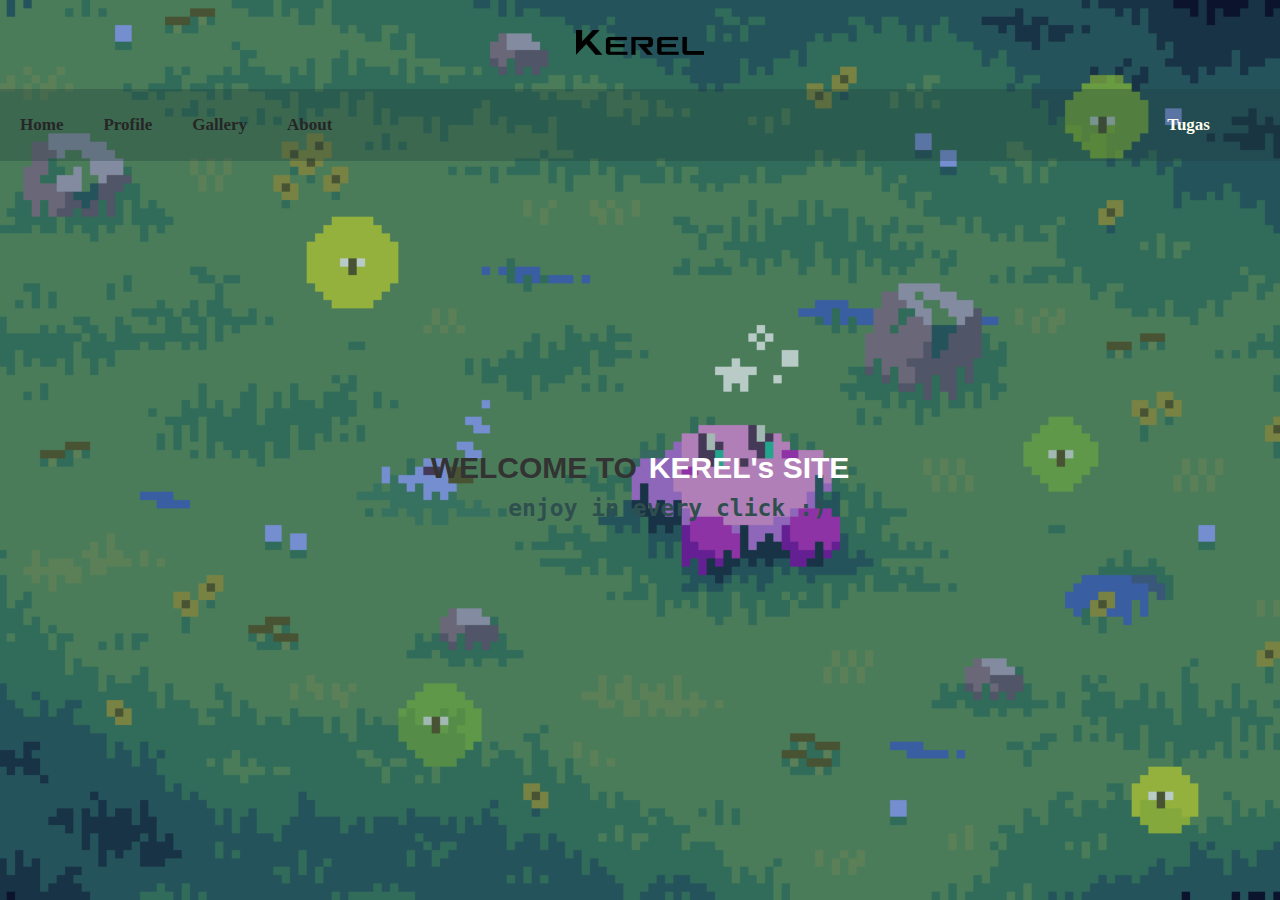
<file: index.html>
<!DOCTYPE html>
<html lang="en">
<head>
    <meta charset="UTF-8">
    <meta name="viewport" content="width=device-width, initial-scale=1.0">
    <title>Kerel's Site</title>
   <link href="https://fonts.googleapis.com/icon?family=Material+Icons" rel="stylesheet">
    <link rel="stylesheet" href="style.css">
</head>
<body>
            <div class="logo">
                <a href="index.html"><img src="kerel.png" alt="there something wrong"></a>
            </div>
            <nav class="nav-bar">
            <ul>
            <li><a href="index.html">Home</a></li>
            <li><a href="profil.html">Profile</a></li>
            <li><a href="gallery.html">Gallery</a></li>
            <li><a href="about.html">About</a></li>
            <li class="nav-tugas"><a href="">Tugas
            </a>
            <br>
            <ul class="drop-down">
              <li><a href="table.html">Table</a></li>
              <li><a href="register.html">Register</a></li>
              <li><a href="kalkulator.html">Kalkulator</a></li>
              <li><a href="bootstrap.html">formulir bootstrap</a></li>
            </ul></li>
            </ul>
            </nav>
            <div class="judul-home">
              <div class="font">
              <h1 class="font1">WELCOME TO</h1>
              <h1 class="font2">KEREL's SITE</h1>
              </div>
              <h2>enjoy in every click :)</h2>
            </div>
<script src="script.js"></script>
</body>
</html
</file>
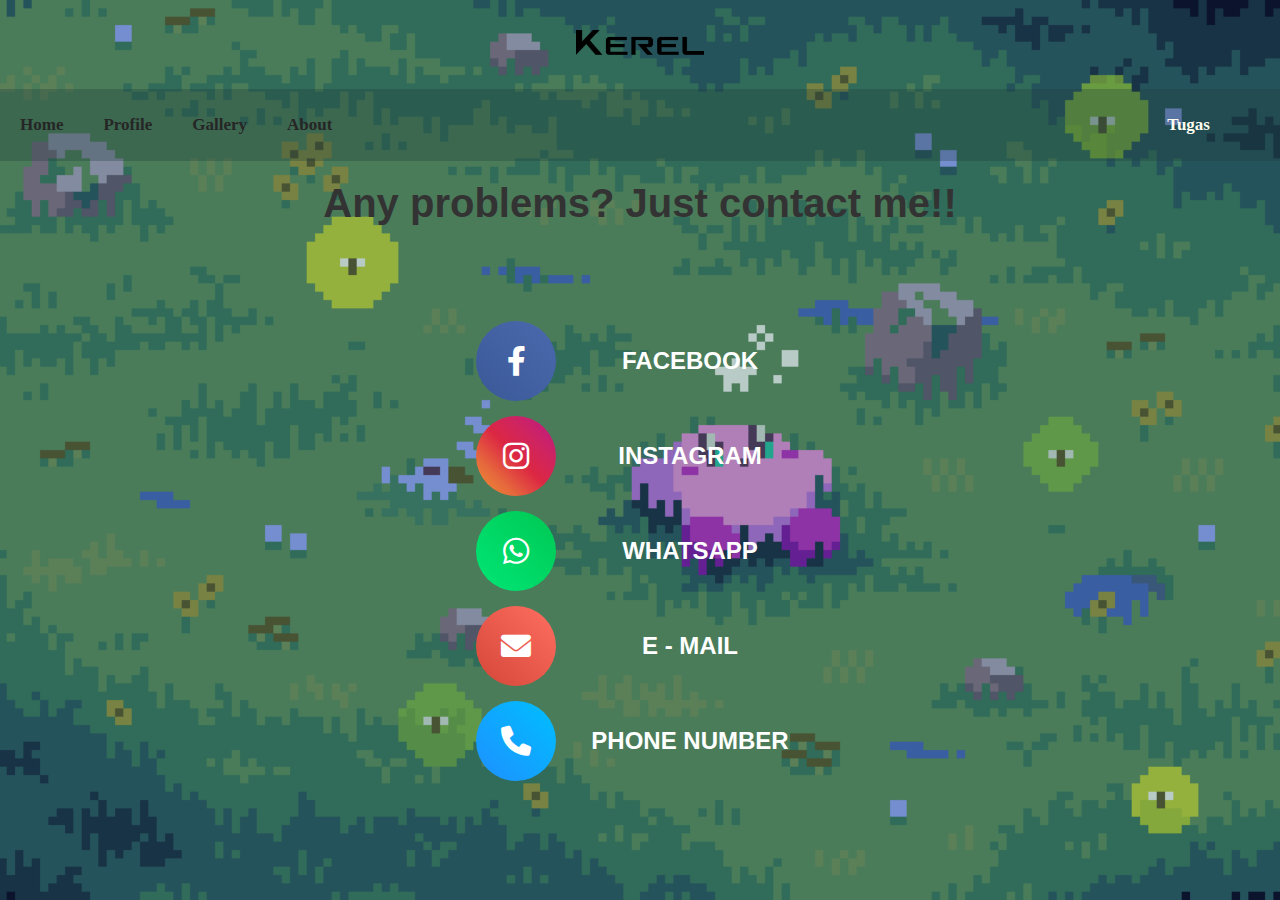
<file: about.html>
<!DOCTYPE html>
<html lang="en">
<head>
    <meta charset="UTF-8">
    <meta name="viewport" content="width=device-width, initial-scale=1.0">
    <title>Kerel's Site</title>
    <link rel="stylesheet" href="https://cdnjs.cloudflare.com/ajax/libs/font-awesome/6.0.0-beta3/css/all.min.css">
   <link href="https://fonts.googleapis.com/icon?family=Material+Icons" rel="stylesheet">
    <link rel="stylesheet" href="style.css">
</head>
<body>
            <div class="logo">
                <a href="index.html"><img src="kerel.png" alt="there something wrong"></a>
            </div>
            <nav class="nav-bar">
            <ul>
            <li><a href="index.html">Home</a></li>
            <li><a href="profil.html">Profile</a></li>
            <li><a href="gallery.html">Gallery</a></li>
            <li><a href="about.html">About</a></li>
            <li class="nav-tugas"><a href="">Tugas
            </a>
            <br>
            <ul class="drop-down">
              <li><a href="table.html">Table</a></li>
              <li><a href="register.html">Register</a></li>
              <li><a href="kalkulator.html">Kalkulator</a></li>
              <li><a href="bootstrap.html">formulir bootstrap</a></li>
            </ul></li>
            </ul>
            </nav>
    <h1>Any problems? Just contact me!!</h1>
    
    <div class="about-container">
        <div class="icons">
            <div class="icon-item">
                <a href="https://www.facebook.com/aril.amantahasibuan?mibextid=ZbWKwL" target="_blank" class="icon facebook">
                    <i class="fab fa-facebook-f"></i>
                </a>
                <p>FACEBOOK</p>
            </div>
            <div class="icon-item">
                <a href="https://www.instagram.com/arilhsb_?igsh=N28xbnZyZDQ5NWgx" target="_blank" class="icon instagram">
                    <i class="fab fa-instagram"></i>
                </a>
                <p>INSTAGRAM</p>
            </div>
            <div class="icon-item">
                <a href="https://wa.me/083163408842" target="_blank" class="icon whatsapp">
                    <i class="fab fa-whatsapp"></i>
                </a>
                <p>WHATSAPP</p>
            </div>
            <div class="icon-item">
                <a href="mailto:khairilhasibuan61@gmail.com" class="icon email">
                    <i class="fas fa-envelope"></i>
                </a>
                <p>E - MAIL</p>
            </div>
            <div class="icon-item">
                <a href="tel:083163408842" class="icon phone">
                    <i class="fas fa-phone"></i>
                </a>
                <p>PHONE NUMBER</p>
            </div>
        </div>
    </div>
</body>
</html>
</file>
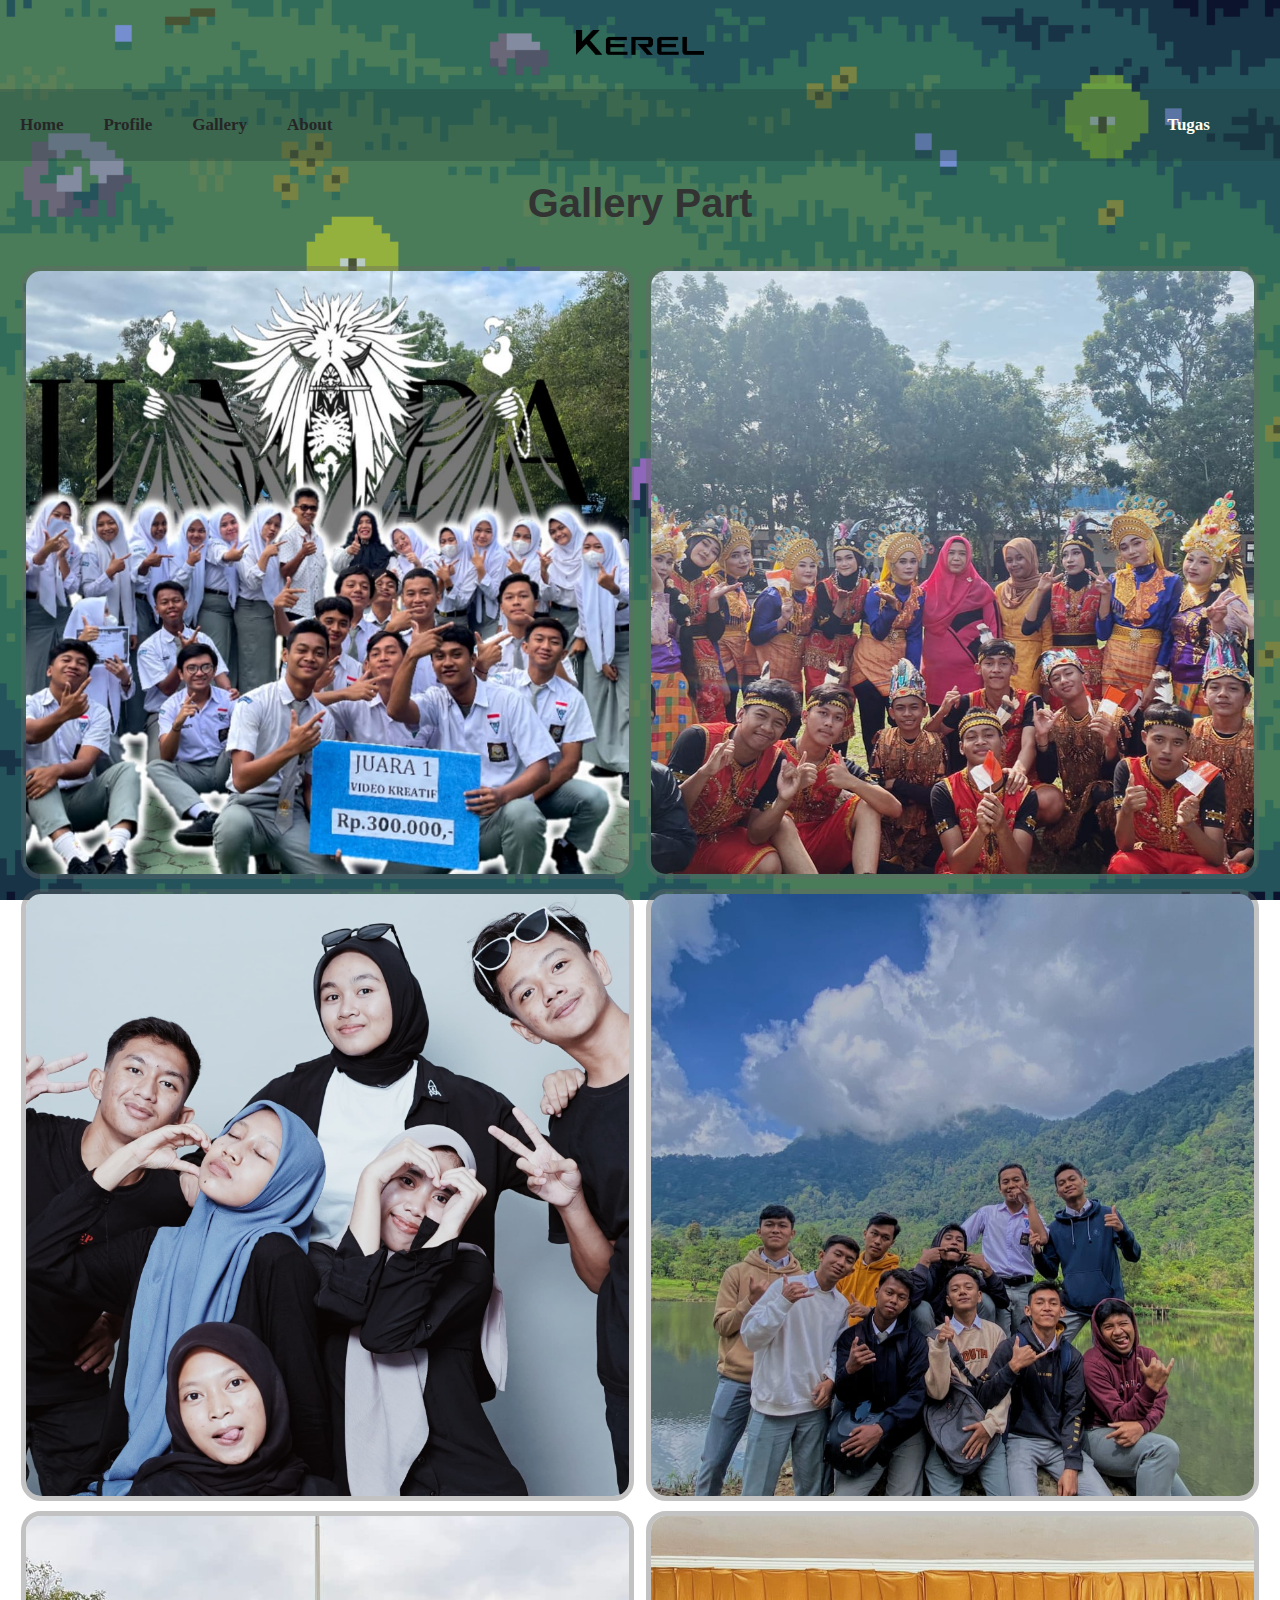
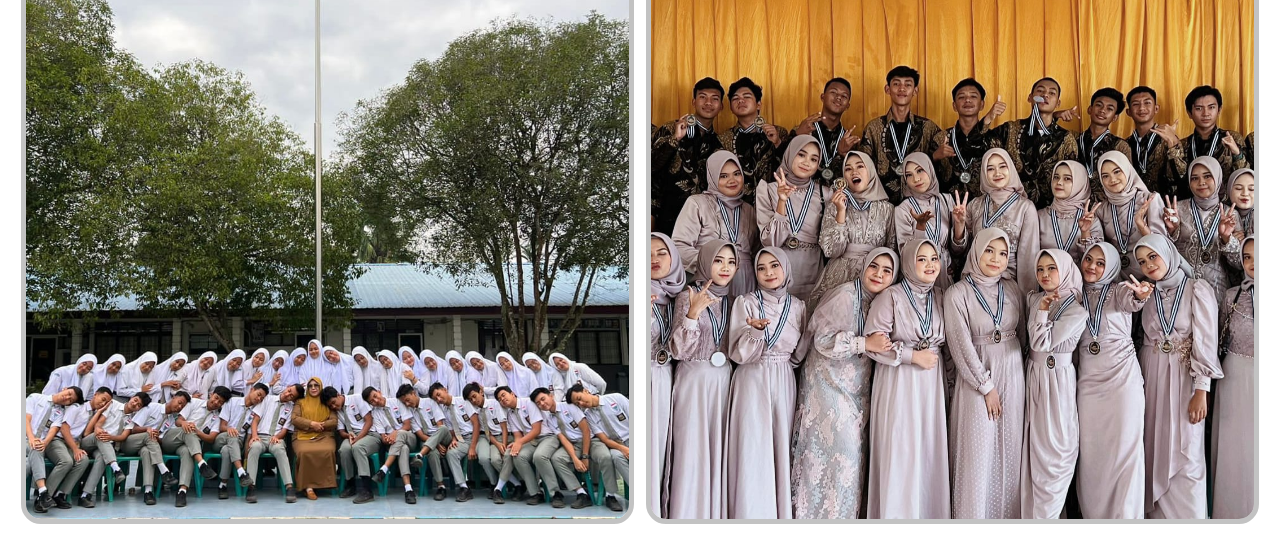
<file: gallery.html>
<!DOCTYPE html>
<html lang="en">
<head>
    <meta charset="UTF-8">
    <meta name="viewport" content="width=device-width, initial-scale=1.0">
    <title>Kerel's Site</title>
   <link href="https://fonts.googleapis.com/icon?family=Material+Icons" rel="stylesheet">
    <link rel="stylesheet" href="style.css">
</head>
<body>
            <div class="logo">
                <a href="index.html"><img src="kerel.png" alt="there something wrong"></a>
            </div>
            <nav class="nav-bar">
            <ul>
            <li><a href="index.html">Home</a></li>
            <li><a href="profil.html">Profile</a></li>
            <li><a href="gallery.html">Gallery</a></li>
            <li><a href="about.html">About</a></li>
            <li class="nav-tugas"><a href="">Tugas
            </a>
            <br>
            <ul class="drop-down">
              <li><a href="table.html">Table</a></li>
              <li><a href="register.html">Register</a></li>
              <li><a href="kalkulator.html">Kalkulator</a></li>
              <li><a href="bootstrap.html">formulir bootstrap</a></li>
            </ul></li>
            </ul>
            </nav>
            <h1>Gallery Part</h1>
            <div class="gallery">
            <div class="photo">
              <div class="caption">
                <p>XII MIPA 2</p>
              </div>
            <img src="galeri5.jpeg" alt="there something wrong">
            </div>
            <div class="photo">
              <div class="caption">
                <p>Teachers Day</p>
              </div>
            <img src="galeri1.jpeg" alt="there something wrong">
            </div>
            <div class="photo">
              <div class="caption">
                <p>jumpol</p>
              </div>
            <img src="galeri2.jpeg" alt="there something wrong">
            </div>
            <div class="photo">
              <div class="caption">
                <p>Pamah Tragedy</p>
              </div>
            <img src="galeri3.jpeg" alt="there something wrong">
            </div>
            <div class="photo">
              <div class="caption">
                <p>Sleeping Beauty</p>
              </div>
            <img src="galeri7.jpeg" alt="there something wrong">
            </div>
            <div class="photo">
              <div class="caption">
                <p>Last</p>
              </div>
            <img src="galeri6.jpeg" alt="there something wrong">
        </div>
        </div>
</body>
</html>
</file>
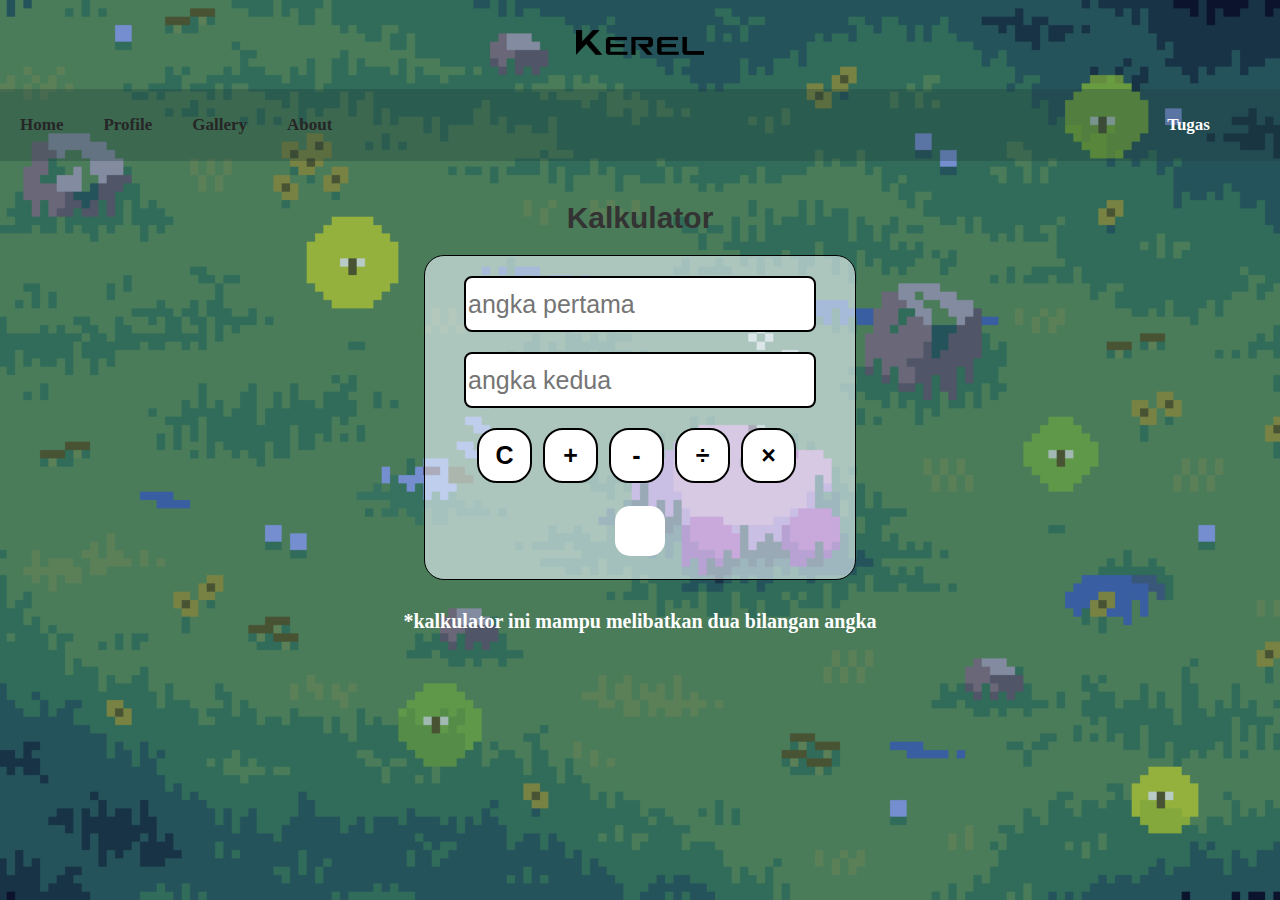
<file: kalkulator.html>
<!DOCTYPE html>
<html lang="en">
<head>
    <meta charset="UTF-8">
    <meta name="viewport" content="width=device-width, initial-scale=1.0">
    <title>Kerel's Site</title>
   <link href="https://fonts.googleapis.com/icon?family=Material+Icons" rel="stylesheet">
    <link rel="stylesheet" href="kaltab.css">
    <script src="script.js"></script>
</head>
<body>
            <div class="logo">
                <a href="index.html"><img src="kerel.png" alt="there something wrong"></a>
            </div>
            <nav class="nav-bar">
            <ul>
            <li><a href="index.html">Home</a></li>
            <li><a href="profil.html">Profile</a></li>
            <li><a href="gallery.html">Gallery</a></li>
            <li><a href="about.html">About</a></li>
            <li class="nav-tugas"><a href="">Tugas
            </a>
            <br>
            <ul class="drop-down">
              <li><a href="table.html">Table</a></li>
              <li><a href="register.html">Register</a></li>
              <li><a href="kalkulator.html">Kalkulator</a></li>
              <li><a href="bootstrap.html">formulir bootstrap</a></li>
            </ul></li>
            </ul>
            </nav>
<h1>Kalkulator</h1>
    <div class="kalkulator">
          <input type="number" id="angka1" placeholder="angka pertama">
        <input type="number" id="angka2" placeholder="angka kedua">
        <div class="button-kal">
        <button onclick="resetDisplay()">C</button>
        <button onclick="tambah()">+</button>
        <button onclick="kurang()">-</button>
        <button onclick="bagi()">÷</button>
        <button onclick="kali()">×</button>
        </div>
        <p class="" id="hasil"></p>
        </div>
        <div class="container">
          <p>
            *kalkulator ini mampu melibatkan dua bilangan angka
          </p>
        </div>
    </body>
    </html>
</file>
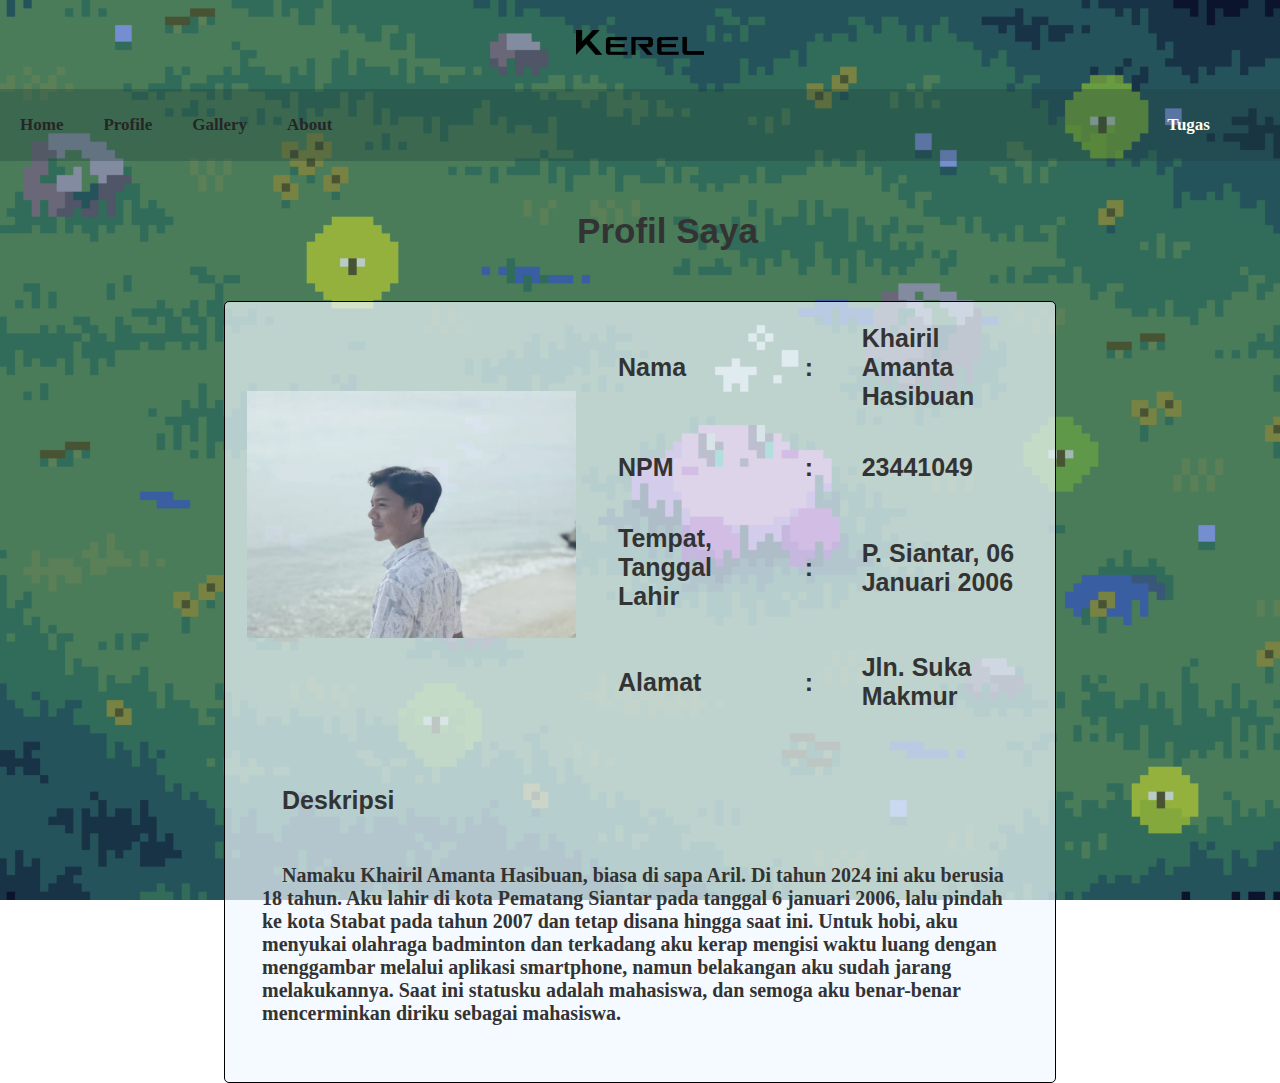
<file: profil.html>
<!DOCTYPE html>
<html lang="en">
<head>
    <meta charset="UTF-8">
    <meta name="viewport" content="width=device-width, initial-scale=1.0">
    <title>Kerel's Site</title>
   <link href="https://fonts.googleapis.com/icon?family=Material+Icons" rel="stylesheet">
    <link rel="stylesheet" href="style.css">
</head>
<body>
            <div class="logo">
                <a href="index.html"><img src="kerel.png" alt="there something wrong"></a>
            </div>
            <nav class="nav-bar">
            <ul>
            <li><a href="index.html">Home</a></li>
            <li><a href="profil.html">Profile</a></li>
            <li><a href="gallery.html">Gallery</a></li>
            <li><a href="about.html">About</a></li>
            <li class="nav-tugas"><a href="">Tugas
            </a>
            <br>
            <ul class="drop-down">
              <li><a href="table.html">Table</a></li>
              <li><a href="register.html">Register</a></li>
              <li><a href="kalkulator.html">Kalkulator</a></li>
              <li><a href="bootstrap.html">formulir bootstrap</a></li>
            </ul></li>
            </ul>
            </nav>
    <h2 class="sub-judul">Profil Saya</h2>

<div>
    <table border="0" width="65%">
        <tr>
            <td width="45%" rowspan="4">
                <img class="biodata" src="pp.jpg" alt="there something wrong" width="100%">
            </td>
            <td>Nama</td>
            <td>:</td>
            <td>Khairil Amanta Hasibuan</td>
        </tr>
        <tr>
            <td>NPM</td>
            <td>:</td>
            <td>23441049</td>
        </tr>
        <tr>
            <td>Tempat, Tanggal Lahir</td>
            <td>:</td>
            <td>P. Siantar, 06 Januari 2006</td>
        </tr>
        <tr>
            <td>Alamat</td>
            <td>:</td>
            <td>Jln. Suka Makmur</td>
        </tr>
        <tr>
            <td colspan="4">
                <h4 class="profile-deskripsi">Deskripsi</h4>
                <p class="profile-p">Namaku Khairil Amanta Hasibuan, biasa di sapa Aril. Di tahun 2024 ini aku berusia 18 tahun. Aku lahir di kota Pematang Siantar pada tanggal 6 januari 2006, lalu pindah ke kota Stabat pada tahun 2007 dan tetap disana hingga saat ini. Untuk hobi, aku menyukai olahraga badminton dan terkadang aku kerap mengisi waktu luang dengan menggambar melalui aplikasi smartphone, namun belakangan aku sudah jarang melakukannya. Saat ini statusku adalah mahasiswa, dan semoga aku benar-benar mencerminkan diriku sebagai mahasiswa.</p>
            </td>
        </tr>

    </table>
</div>

</body>
</html>
</file>
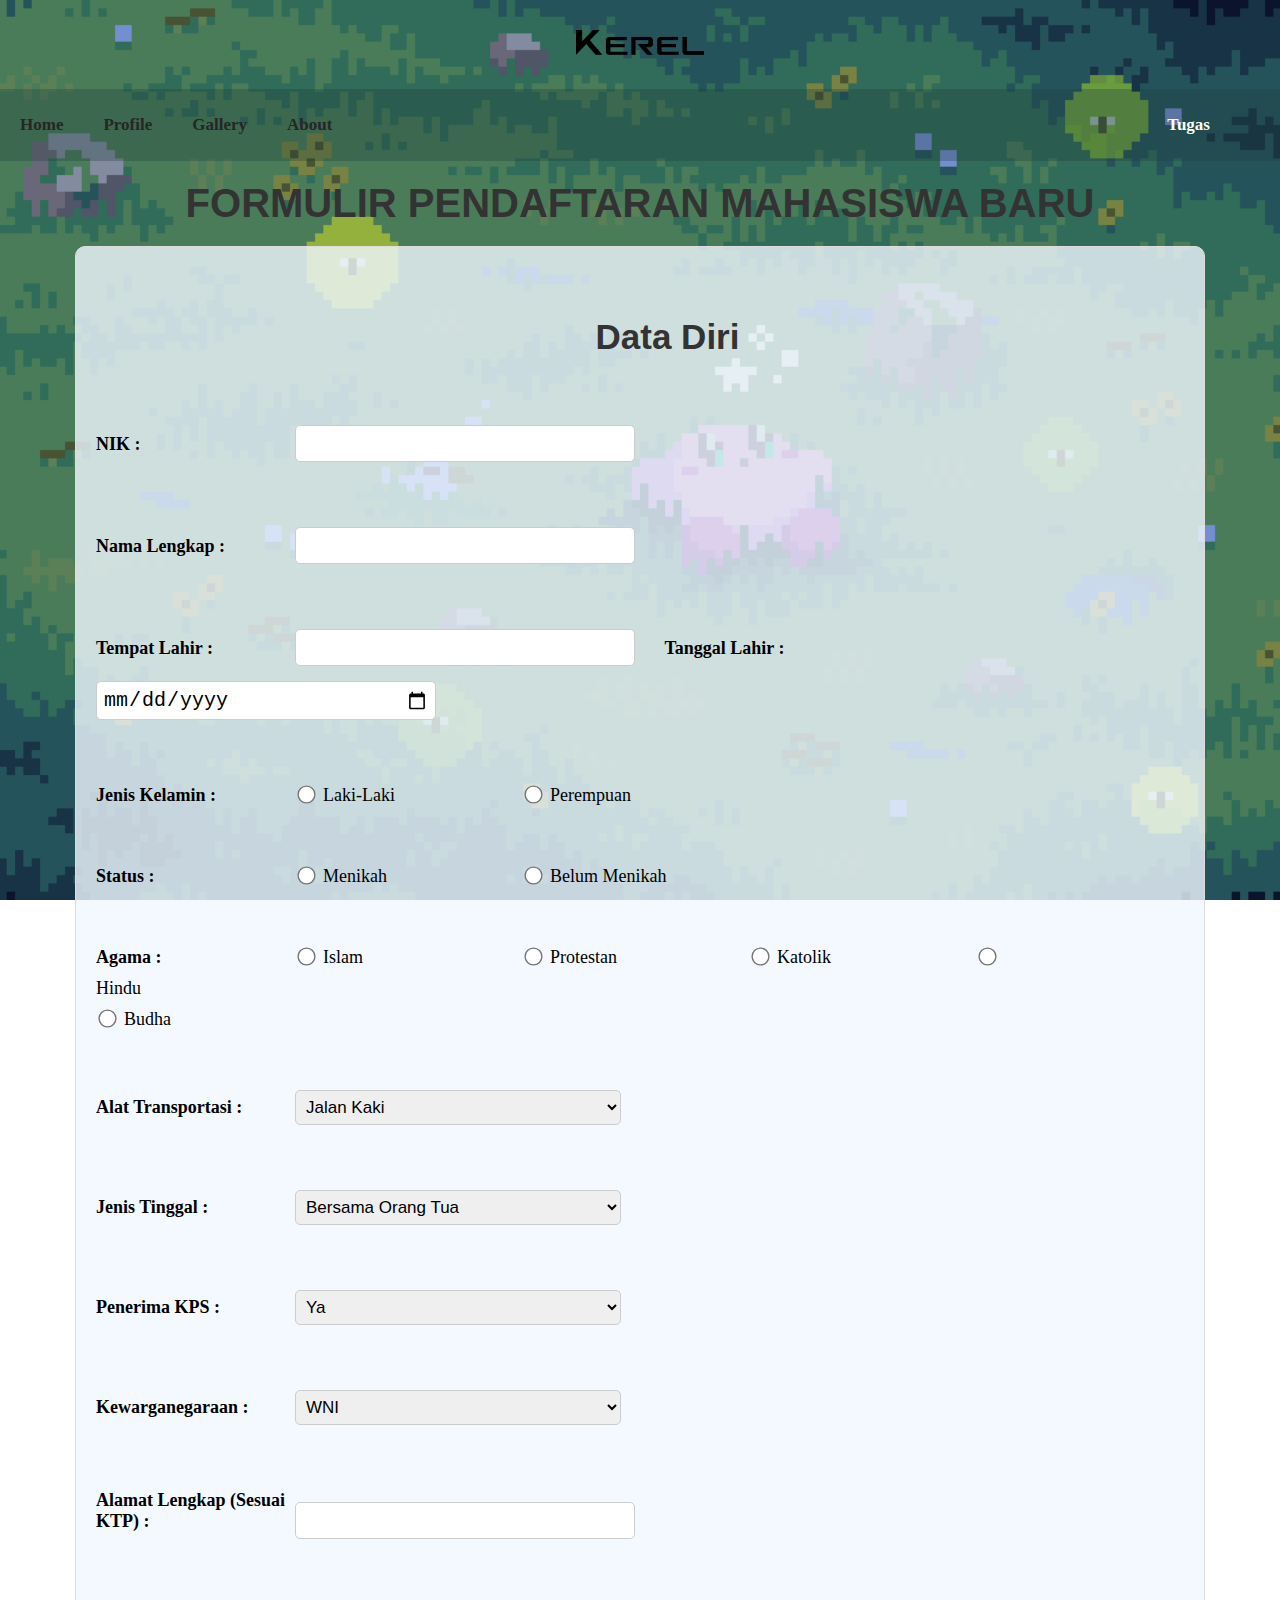
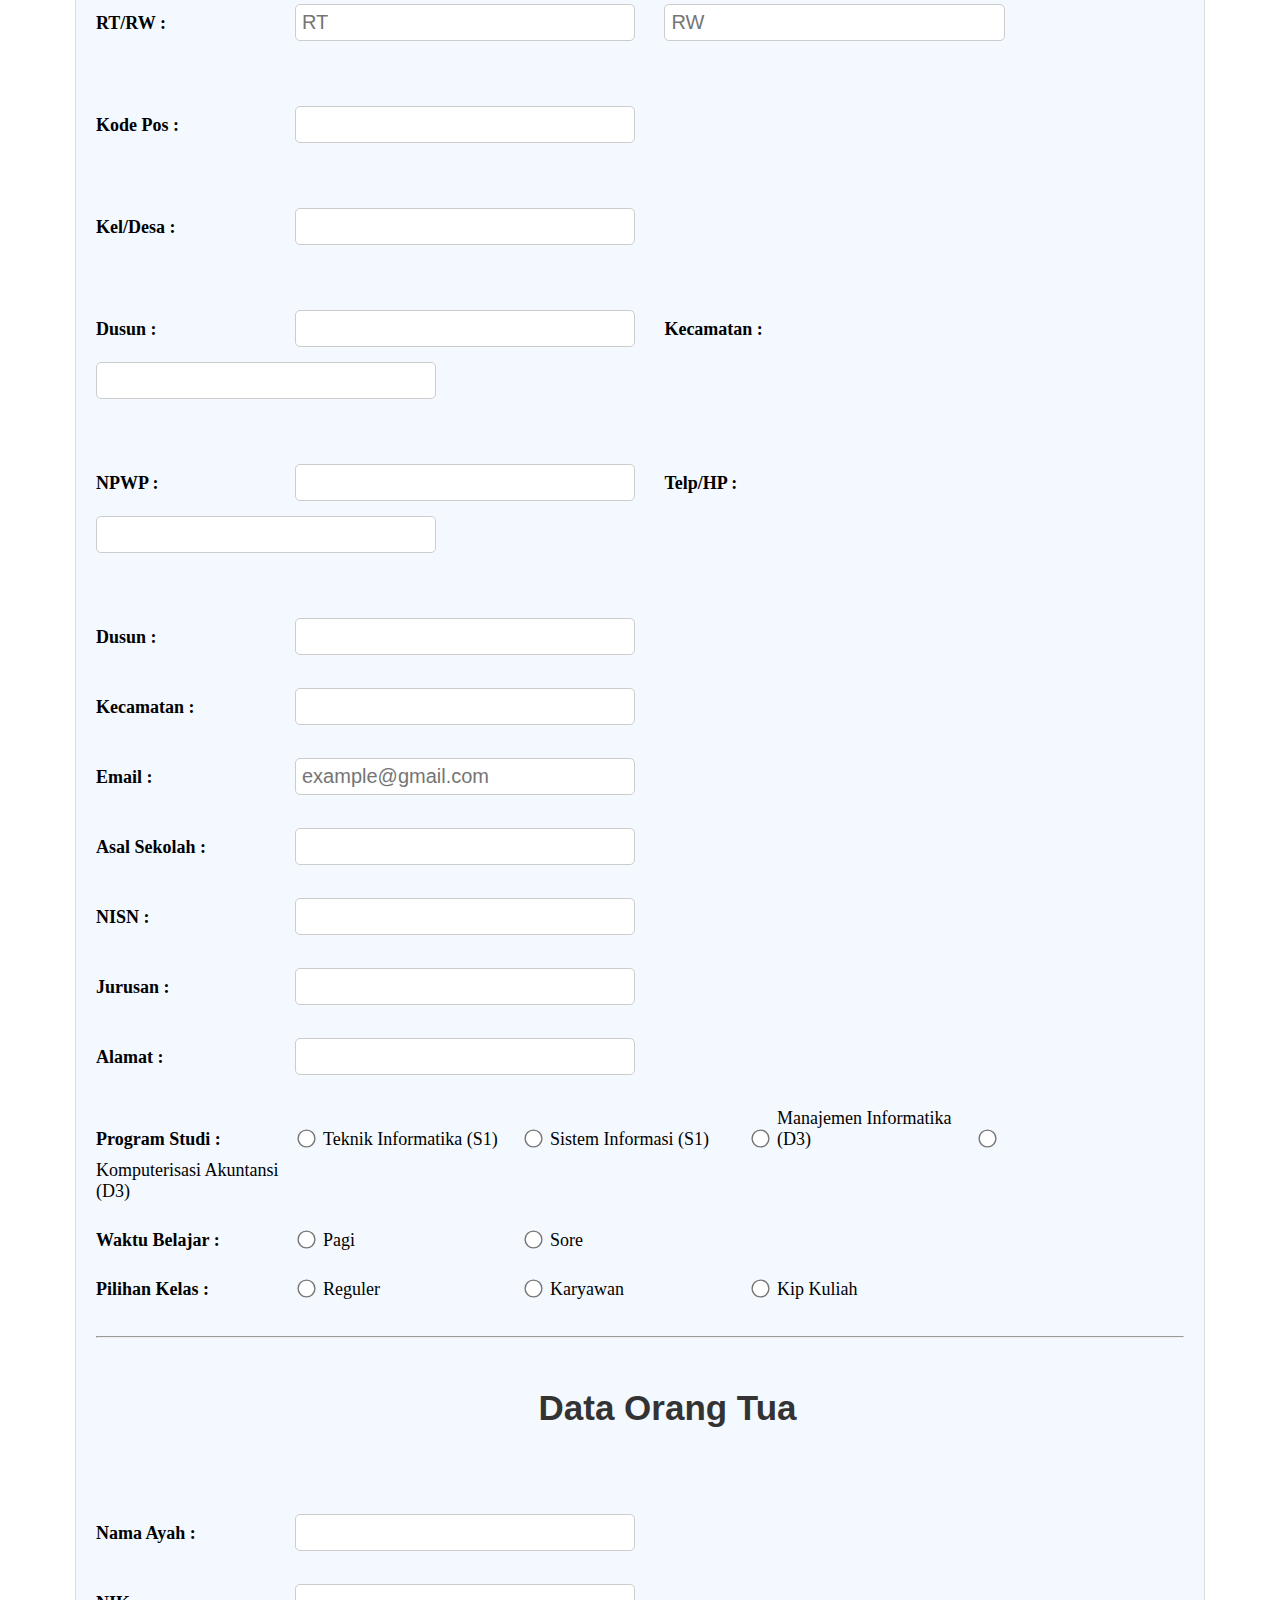
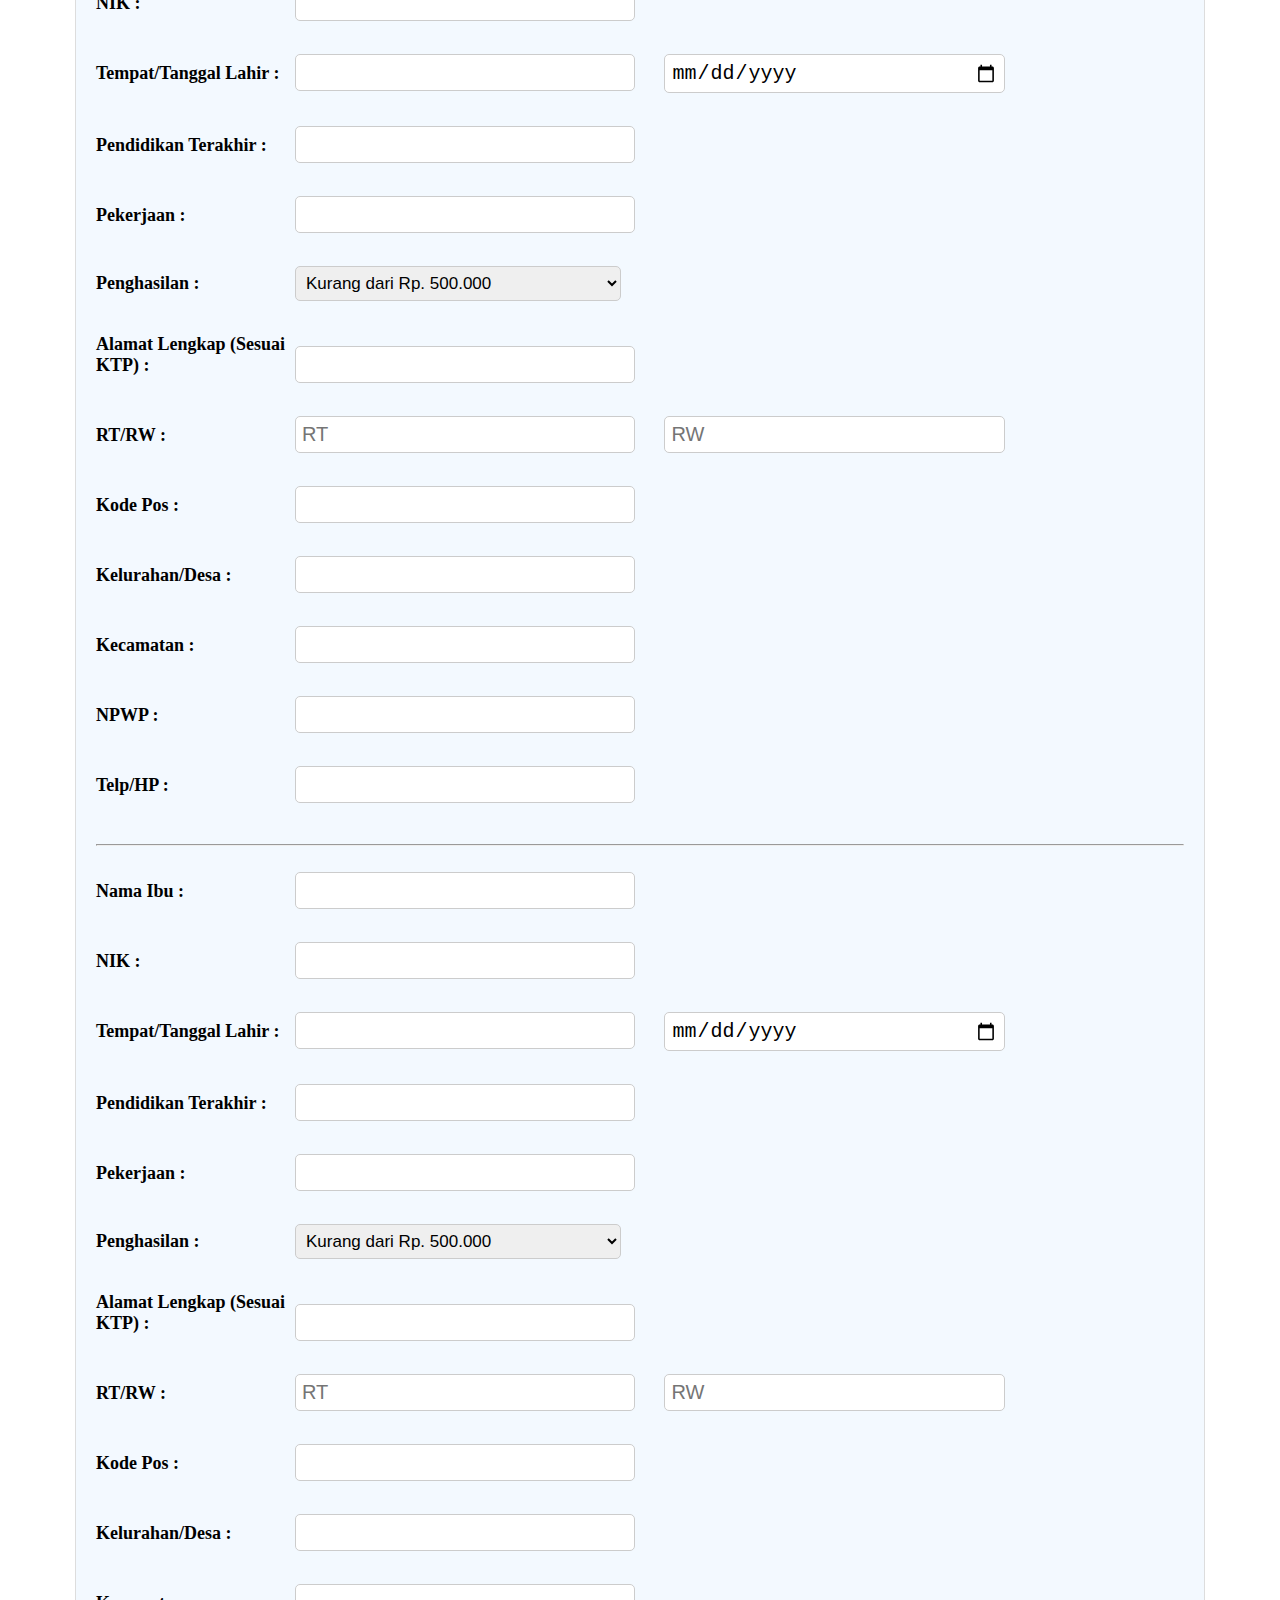
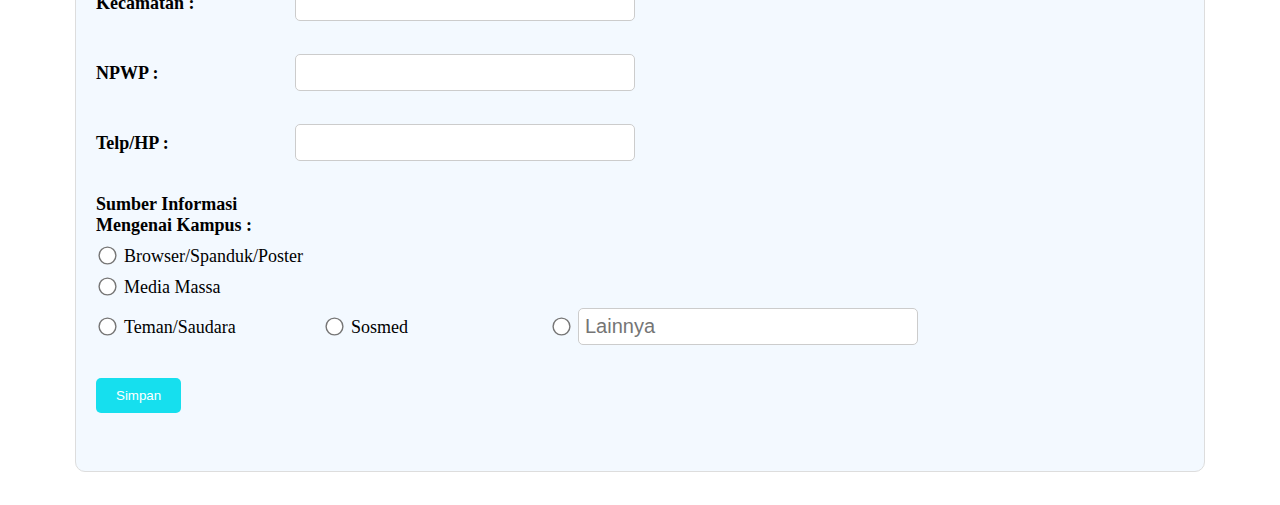
<file: register.html>
<!DOCTYPE html>
<html lang="en">
<head>
    <meta charset="UTF-8">
    <meta name="viewport" content="width=device-width, initial-scale=1.0">
    <title>Kerel's Site</title>
   <link href="https://fonts.googleapis.com/icon?family=Material+Icons" rel="stylesheet">
    <link rel="stylesheet" href="style.css">
</head>
<body>
            <div class="logo">
                <a href="index.html"><img src="kerel.png" alt="there something wrong"></a>
            </div>
            <nav class="nav-bar">
            <ul>
            <li><a href="index.html">Home</a></li>
            <li><a href="profil.html">Profile</a></li>
            <li><a href="gallery.html">Gallery</a></li>
            <li><a href="about.html">About</a></li>
            <li class="nav-tugas"><a href="">Tugas
            </a>
            <br>
            <ul class="drop-down">
              <li><a href="table.html">Table</a></li>
              <li><a href="register.html">Register</a></li>
              <li><a href="kalkulator.html">Kalkulator</a></li>
              <li><a href="bootstrap.html">formulir bootstrap</a></li>
            </ul></li>
            </ul>
            </nav>
    <h1>FORMULIR PENDAFTARAN MAHASISWA BARU</h1>

    <form action="">
        <div class="form-group">
          <h2 class="sub-judul">Data Diri</h2><br>
            <label for="nik"><b>NIK :</b></label>
            <input type="text" name="nik" size="35">
        </div>

        <div class="form-group">
            <label for="nama"><b>Nama Lengkap :</b></label>
            <input type="text" name="nama" size="35">
        </div>

        <div class="form-group">
            <label for="tmp_lahir"><b>Tempat Lahir :</b></label>
            <input type="text" name="tmp_lahir" size="26">
            <label for="tgl_lahir"><b>Tanggal Lahir :</b></label>
            <input type="date" name="tgl_lahir">
        </div>

        <div class="form-group">
            <label for="jenis_kelamin"><b>Jenis Kelamin :</b></label>
            <input type="radio" name="jenis_kelamin" id="laki_laki" value="Laki-Laki">
            <label for="laki_laki">Laki-Laki</label>
            <input type="radio" name="jenis_kelamin" id="perempuan" value="Perempuan">
            <label for="perempuan">Perempuan</label>
        </div>

        <div class="form-group">
            <label for="status"><b>Status :</b></label>
            <input type="radio" name="status" id="menikah" value="Menikah">
            <label for="menikah">Menikah</label>
            <input type="radio" name="status" id="belum_menikah" value="Belum Menikah">
            <label for="belum_menikah">Belum Menikah</label>
        </div>

        <div class="form-group">
            <label for="agama"><b>Agama :</b></label>
            <input type="radio" name="agama" id="islam" value="Islam">
            <label for="islam">Islam</label>
            <input type="radio" name="agama" id="protestan" value="Protestan">
            <label for="protestan">Protestan</label>
            <input type="radio" name="agama" id="katolik" value="Katolik">
            <label for="katolik">Katolik</label>
            <input type="radio" name="agama" id="hindu" value="Hindu">
            <label for="hindu">Hindu</label><br>
            <input type="radio" name="agama" id="budha" value="Budha">
            <label for="budha">Budha</label>
        </div>

        <div class="form-group">
            <label for="alat_transportasi"><b>Alat Transportasi :</b></label>
            <select name="alat_transportasi">
                <option value="jalan_kaki">Jalan Kaki</option>
                <option value="angkutan_umum">Angkutan Umum/bus/pete-pete</option>
                <option value="mobil_bus">Mobil/bus antar jemput</option>
                <option value="kereta">Kereta Api</option>
                <option value="ojek">Ojek</option>
                <option value="andok">Andok/bendi/sado/dokar/delman/becak</option>
                <option value="perahu">Perahu Menyeberang</option>
                <option value="kuda">Kuda</option>
                <option value="sepeda">Sepeda</option>
                <option value="sepeda_motor">Sepeda Motor</option>
                <option value="mobil_pribadi">Mobil Pribadi</option>
                <option value="lainnya">Lainnya</option>
            </select>
        </div>

        <div class="form-group">
            <label for="jenis_tinggal"><b>Jenis Tinggal :</b></label>
            <select name="jenis_tinggal">
                <option value="bersama_ortu">Bersama Orang Tua</option>
                <option value="kost">Kost</option>
                <option value="asrama">Asrama</option>
                <option value="panti_asuhan">Panti Asuhan</option>
                <option value="lainnya">Lainnya</option>
            </select>
        </div>

        <div class="form-group">
            <label for="penerima_kps"><b>Penerima KPS :</b></label>
            <select name="penerima_kps">
                <option value="ya">Ya</option>
                <option value="tidak">Tidak</option>
            </select>
        </div>

        <div class="form-group">
            <label for="kewarganegaraan"><b>Kewarganegaraan :</b></label>
            <select name="kewarganegaraan">
                <option value="wni">WNI</option>
                <option value="wna">WNA</option>
            </select>
        </div>

        <div class="form-group">
            <label for="alamat_ktp"><b>Alamat Lengkap (Sesuai KTP) :</b></label>
            <input type="text" name="alamat_ktp" size="50">
        </div>

        <div class="form-group">
            <label for="rt_rw"><b>RT/RW :</b></label>
            <input type="number" name="rt" placeholder="RT" size="10">
            <input type="number" name="rw" placeholder="RW" size="10">
        </div>

        <div class="form-group">
            <label for="kode_pos"><b>Kode Pos :</b></label>
            <input type="number" name="kode_pos">
        </div>

        <div class="form-group">
            <label for="kel_desa"><b>Kel/Desa :</b></label>
            <input type="text" name="kel_desa">
        </div>

        <div class="form-group">
            <label for="dusun"><b>Dusun :</b></label>
            <input type="text" name="dusun">
            <label for="kecamatan"><b>Kecamatan :</b></label>
            <input type="text" name="kecamatan">
        </div>

        <div class="form-group">
            <label for="npwp"><b>NPWP :</b></label>
            <input type="text" name="npwp">
            <label for="telp"><b>Telp/HP :</b></label>
            <input type="number" name="telp">
        </div>
        <div>
            <label for="dusun"><b>Dusun :</b></label>
            <input type="text" name="dusun">
        </div><br>
        <div>
            <label for="kecamatan"><b>Kecamatan :</b></label>
            <input type="text" name="kecamatan">
        </div><br>
    
        <!-- Email dan Sekolah -->
        <div>
            <label for="email"><b>Email :</b></label>
            <input type="email" name="email" placeholder="example@gmail.com" size="35">
        </div><br>
        <div>
            <label for="aslsklh"><b>Asal Sekolah :</b></label>
            <input type="text" name="aslsklh" size="35">
        </div><br>
        <div>
            <label for="nisn"><b>NISN :</b></label>
            <input type="text" name="nisn" size="35">
        </div><br>
    
        <!-- Jurusan -->
        <div>
            <label for="jurusan"><b>Jurusan :</b></label>
            <input type="text" name="jurusan" size="49">
        </div><br>
    
        <!-- Alamat dan Program Studi -->
        <div>
            <label for="alamat2"><b>Alamat :</b></label>
            <input type="text" name="alamat2" size="50">
        </div><br>
        <div>
            <label><b>Program Studi :</b></label>
            <input type="radio" name="rd4" value="radio10">
            <label>Teknik Informatika (S1)</label>
            <input type="radio" name="rd4" value="radio11">
            <label>Sistem Informasi (S1)</label>
            <input type="radio" name="rd4" value="radio12">
            <label>Manajemen Informatika (D3)</label>
            <input type="radio" name="rd4" value="radio13">
            <label>Komputerisasi Akuntansi (D3)</label>
        </div><br>
    
        <!-- Waktu Belajar -->
        <div>
            <label><b>Waktu Belajar :</b></label>
            <input type="radio" name="rd5" value="radio14">
            <label>Pagi</label>
            <input type="radio" name="rd5" value="radio15">
            <label>Sore</label>
        </div><br>
    
        <!-- Pilihan Kelas -->
        <div>
            <label><b>Pilihan Kelas :</b></label>
            <input type="radio" name="rd6" value="radio16">
            <label>Reguler</label>
            <input type="radio" name="rd6" value="radio17">
            <label>Karyawan</label>
            <input type="radio" name="rd6" value="radio17">
            <label>Kip Kuliah</label>
        </div><br>
    
        <hr>
        <h2 class="sub-judul">Data Orang Tua</h2>
    <br><br>
        <!-- Data Orang Tua - Ayah -->
        <div>
            <label for="namaayah"><b>Nama Ayah :</b></label>
            <input type="text" name="namaayah" size="48">
        </div><br>
        <div>
            <label for="nikayah"><b>NIK :</b></label>
            <input type="text" name="nikayah" size="55">
        </div><br>
        <div>
            <label for="tmp_lahirayah"><b>Tempat/Tanggal Lahir :</b></label>
            <input type="text" name="tmp_lahirayah">
            <input type="date" name="tgl_lahirayah">
        </div><br>
        <div>
            <label for="pend_terakhirayh"><b>Pendidikan Terakhir :</b></label>
            <input type="text" name="pend_terakhirayh" size="35">
        </div><br>
        <div>
            <label for="pekerjaan"><b>Pekerjaan :</b></label>
            <input type="text" name="pekerjaanayah" size="35">
        </div><br>
        <div>
            <label for="penghasilan"><b>Penghasilan :</b></label>
            <select name="penghasilanayah">
                <option value="-500k">Kurang dari Rp. 500.000</option>
                <option value="500+">Rp. 500.000-Rp. 999.999</option>
                <option value="1jt+">Rp. 1.000.000-Rp.1.999.999</option>
                <option value="2jt+">Rp. 2.000.000-Rp.4.999.999</option>
                <option value="5jt+">Rp. 5.000.000-Rp.20.000.000</option>
            </select>
        </div><br>
    
        <!-- Alamat -->
        <div>
            <label for="alamat"><b>Alamat Lengkap (Sesuai KTP) :</b></label>
            <input type="text" name="alamatayah">
        </div><br>
        <div>
            <label for="rt"><b>RT/RW :</b></label>
            <input type="number" id="rtayah" name="rtayah" placeholder="RT">
            <input type="number" id="rawyah" name="rwayah" placeholder="RW">
        </div><br>
        <div>
            <label for="kodepos"><b>Kode Pos :</b></label>
            <input type="number" name="kd_posayah">
        </div><br>
        <div>
            <label><b>Kelurahan/Desa :</b></label>
            <input type="text" name="desaayah">
        </div><br>
        <div>
            <label for="kecamatan"><b>Kecamatan :</b></label>
            <input type="text" name="kecayah">
        </div><br>
        <div>
            <label for="npwp"><b>NPWP :</b></label>
            <input type="text" name="npwpayah">
        </div><br>
        <div>
            <label for="telp"><b>Telp/HP :</b></label>
            <input type="number" name="telpayah">
        </div><br>

    <hr><br>
        <!-- Data Orang Tua - Ibu -->
        <div>
            <label for="namaibu"><b>Nama Ibu :</b></label>
            <input type="text" name="namaibu" size="48">
        </div><br>
        <div>
            <label for="nikibu"><b>NIK :</b></label>
            <input type="text" name="nikibu" size="55">
        </div><br>
        <div>
            <label for="tmp_lahiribu"><b>Tempat/Tanggal Lahir :</b></label>
            <input type="text" name="tmp_lahiribu">
            <input type="date" name="tgl_lahiribu">
        </div><br>
        <div>
            <label for="pend_terakhiribu"><b>Pendidikan Terakhir :</b></label>
            <input type="text" name="pend_terakhiribu" size="35">
        </div><br>
        <div>
            <label for="pekerjaanibu"><b>Pekerjaan :</b></label>
            <input type="text" name="pekerjaanibu" size="35">
        </div><br>
        <div>
            <label for="penghasilanibu"><b>Penghasilan :</b></label>
            <select name="penghasilanibu">
                <option value="-500kibu">Kurang dari Rp. 500.000</option>
                <option value="500+ibu">Rp. 500.000-Rp. 999.999</option>
                <option value="1jt+ibu">Rp. 1.000.000-Rp.1.999.999</option>
                <option value="2jt+ibu">Rp. 2.000.000-Rp.4.999.999</option>
                <option value="5jt+ibu">Rp. 5.000.000-Rp.20.000.000</option>
            </select>
        </div><br>
        <div>
            <label for="alamat"><b>Alamat Lengkap (Sesuai KTP) :</b></label>
            <input type="text" name="alamatibu">
        </div><br>
        <div>
            <label for="rt"><b>RT/RW :</b></label>
            <input type="number" id="rtibu" name="rtibu" placeholder="RT">
            <input type="number" id="rwibu" name="rwibu" placeholder="RW">
        </div><br>
        <div>
            <label for="kodepos"><b>Kode Pos :</b></label>
            <input type="number" name="kd_posibu">
        </div><br>
        <div>
            <label><b>Kelurahan/Desa :</b></label>
            <input type="text" name="desaibu">
        </div><br>
        <div>
            <label for="kecamatan"><b>Kecamatan :</b></label>
            <input type="text" name="kecibu">
        </div><br>
        <div>
            <label for="npwp"><b>NPWP :</b></label>
            <input type="text" name="npwpibu">
        </div><br>
        <div>
            <label for="telp"><b>Telp/HP :</b></label>
            <input type="number" name="telpibu">
        </div>       
    <br>
        <div>
            <label><b>Sumber Informasi Mengenai Kampus :</b></label>
            <br>
            <input type="radio" name="rd5" value="radio14">
            <label>Browser/Spanduk/Poster</label>
            <br>
            <input type="radio" name="rd5" value="radio15">
            <label>Media Massa</label>
            <br>
            <input type="radio" name="rd5" value="radio16">
            <label>Teman/Saudara</label>
            <input type="radio" name="rd5" value="radio17">
            <label>Sosmed</label>
            <input type="radio" name="rd5" value="radio18">
            <input type="text" name="lainsumber" placeholder="Lainnya">
        </div><br>
        <div class="simpan-register">
            <button type="submit" onclick="showMessage()">Simpan</button>
        </div><br>
    </form>
    
<script src="script.js"></script>    
</body>
</html>
</file>
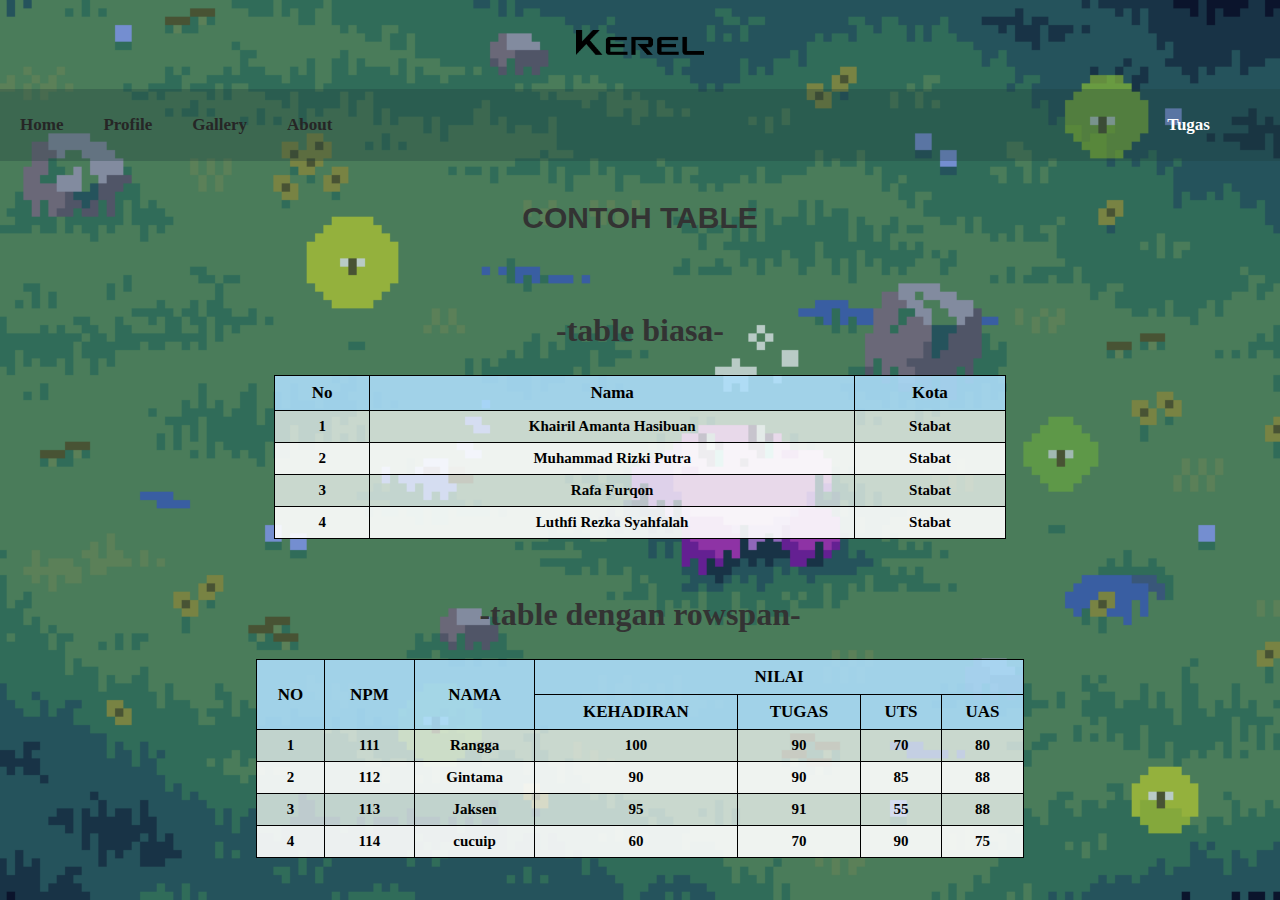
<file: table.html>
<!DOCTYPE html>
<html lang="en">
<head>
    <meta charset="UTF-8">
    <meta name="viewport" content="width=device-width, initial-scale=1.0">
    <title>Kerel's Site</title>
   <link href="https://fonts.googleapis.com/icon?family=Material+Icons" rel="stylesheet">
    <link rel="stylesheet" href="kaltab.css">
</head>
<body>
            <div class="logo">
                <a href="index.html"><img src="kerel.png" alt="there something wrong"></a>
            </div>
            <nav class="nav-bar">
            <ul>
            <li><a href="index.html">Home</a></li>
            <li><a href="profil.html">Profile</a></li>
            <li><a href="gallery.html">Gallery</a></li>
            <li><a href="about.html">About</a></li>
            <li class="nav-tugas"><a href="">Tugas
            </a>
            <br>
            <ul class="drop-down">
              <li><a href="table.html">Table</a></li>
              <li><a href="register.html">Register</a></li>
              <li><a href="kalkulator.html">Kalkulator</a></li>
              <li><a href="bootstrap.html">formulir bootstrap</a></li>
            </ul></li>
            </ul>
            </nav>
            <div>
              <h1>CONTOH TABLE</h1>
            </div>
            <div class="table">
              <h2>-table biasa-</h2>
              <table>
                <thead>
                  <tr>
                    <th>No</th>
                    <th>Nama</th>
                    <th>Kota</th>
                  </tr>
                </thead>
                <tbody>
                  <tr>
                    <td>1</td>
                    <td>Khairil Amanta Hasibuan</td>
                    <td>Stabat</td>
                  </tr>
                  <tr>
                    <td>2</td>
                    <td>Muhammad Rizki Putra</td>
                    <td>Stabat</td>
                  </tr>
                  <tr>
                    <td>3</td>
                    <td>Rafa Furqon</td>
                    <td>Stabat</td>
                  </tr>
                  <tr>
                    <td>4</td>
                    <td>Luthfi Rezka Syahfalah</td>
                    <td>Stabat</td>
                  </tr>
                </tbody>
              </table>
              </div>
              
              <div class="table2">
                <h2>-table dengan rowspan-</h2>
              <table>
                <colgroup>
                  <col span="3">
                </colgroup>
            <thead>
                <tr>
                    <th rowspan="2">NO</th>
                    <th rowspan="2">NPM</th>
                    <th rowspan="2">NAMA</th>
                    <th colspan="4">NILAI</th>
                </tr>
                <tr>
                    <th>KEHADIRAN</th>
                    <th>TUGAS</th>
                    <th>UTS</th>
                    <th>UAS</th>
                </tr>
                </tr>
            </thead>
            <tbody>
                <tr>
                    <td>1</td>
                    <td>111</td>
                    <td>Rangga</td>
                    <td>100</td>
                    <td>90</td>
                    <td>70</td>
                    <td>80</td>
                </tr>
                <tr>
                    <td>2</td>
                    <td>112</td>
                    <td>Gintama</td>
                    <td>90</td>
                    <td>90</td>
                    <td>85</td>
                    <td>88</td>
                </tr>
                <tr>
                    <td>3</td>
                    <td>113</td>
                    <td>Jaksen</td>
                    <td>95</td>
                    <td>91</td>
                    <td>55</td>
                    <td>88</td>
                </tr>
                <tr>
                    <td>4</td>
                    <td>114</td>
                    <td>cucuip</td>
                    <td>60</td>
                    <td>70</td>
                    <td>90</td>
                    <td>75</td>
                </tr>
            </tbody>
        </table>
        </div>
            </div>
</body>
</html>
</file>
<file: style.css>
/* Aturan untuk seluruh body */
body {
  background-image: url(back5.png);
  background-repeat: no-repeat;
  background-position: center;
  background-attachment: fixed;
  background-size: cover;
  margin: 0px;
  padding: 0px;
  position: relative;
}

/*Judul*/
.judul-home {
  text-align: center;
  display: block;
  padding: 270px;
}
.judul-home h1 {
  font-family: Georgia, Sans-Serif;
  font-size: 30px;
  margin-bottom: 0px;
}
.judul-home h2 {
  font-family: Monospace, Sans-Serif;
  font-size: 23px;
  color: rgba(47, 79, 79, 1);
  margin-top: 10px;
}
.font {
  display: flex;
  text-align: center;
  justify-content: center;
}
.font1 {
  color: #333;
  margin-right: 12px;
}
.font2 {
  color: white;
}


/* Aturan untuk font*/
h1 {
  font-family: Sans-Serif;
  color: #333;
  text-align: center;
  margin-top: 20px;
  margin-bottom: 20px;
  position: flex;
  font-size: 40px;
}

h2 {
  font-family: Sans-Serif;
  color: #333;
  padding-left: 55px;
  margin-top: 40px;
  margin-bottom: 20px;
  position: flex;
  font-size: 35px;
}

.sub-judul {
  font-family: Sans-Serif;
  color: #333;
  text-align: center;
  margin-top: 50px;
  margin-bottom: 50px;
  position: flex;
}

h4 {
  position: relative;
  left: 35px;
}

p {
  font-family: Times New Roman;
  text-indent: 20px;
  padding: 15px;
  font-size: 26px;
}

h3 {
  font-family: Sans-Serif;
  color: #333;
  text-align: center;
  margin : 0px 0px;
  position: flex;
  font-size: 28px;
}

/*nav*/
.nav-bar ul{
  list-style-type: none;
  background-color: rgba(30, 60, 60, 0.3);
  padding: 10px 0px;
  margin: 0px;
  overflow: hidden;
}

.nav-bar li {
  float: left;
  position: flex;
}

.nav-bar a {
  color: rgba(38, 38, 38, 1) ;
  text-decoration: none;
  padding: 16px 20px;
  display: block;
  text-align: center;
  font-family: 'Garamond', serif;
  font-size: 17px;
  font-weight: bold;
}

.nav-bar a:hover {
  color: #FFFFF0;
  transition: all .3s ease-in-out;
}

/*nav untuk tugas*/
.nav-tugas {
  position: absolute;
  right: 50px;
}
.nav-tugas a{
  color: #FFFFF0;
}
.nav-tugas a:hover {
  color: black;
}
.nav-tugas .drop-down li {
  list-style: none;
  cursor: pointer;
}
nav .nav-tugas .drop-down {
    display: none;
    padding-left: 7px;
}
nav ul li:hover .drop-down {
  padding: 0.5rem 0;
  display: block;
  position: absolute;
}
.drop-down li{
  margin-top: 2rem;
}
.drop-down a{
  font-size: 13px;
  color: black;
}
.drop-down a:hover{
  color: #FFFFF0;
}

/*logo atas*/
.logo {
  text-align: center;
}

.logo img {
  padding: 30px 10px;
  height: 25px;
  outline: none;
}

.logo img:hover {
  opacity: 0.5;
}

/* Aturan untuk formulir */
form {
  margin: 20px auto;
  padding: 20px;
  width: 85%;
  background-color: rgba(240, 248, 255, 0.8);
  border: 1px solid #ddd;
  border-radius: 10px;
  margin-bottom: 30px;
}

/* Aturan untuk setiap grup dalam formulir */
.form-group {
  margin-bottom: 50px;
}

label {
  display: inline-block;
  width: 195px;
  margin-bottom: 10px;
  font-size: 18px;
}

/* Aturan untuk input teks, angka, email dan tanggal*/
input[type="text"], input[type="number"], input[type="email"] {
  padding: 6px;
  border: 1px solid #ccc;
  border-radius: 5px;
  margin-bottom: 15px; /* Menambahkan jarak spasi bawah */
  width: 30%;
  margin-right:25px;
  font-size: 20px;
}

input[type="date"] {
  padding: 6px;
  border: 1px solid #ccc;
  border-radius: 5px;
  margin-bottom: 15px;
  width: 30%;
  font-size: 20px;
}

/* Aturan untuk radio dan checkbox */
input[type="radio"], input[type="checkbox"] {
  margin-right: 6px;
  margin-bottom: 15px;
  transform: scale(1.4);
}

/*Atutan untuk select*/
select {
  padding: 6px;
  border: 1px solid #ccc;
  border-radius: 5px;
  width: 30%; /* Ukuran yang sama */
  font-size: 17px;
  box-sizing: border-box;
  margin-bottom: 15px;
}

placeholder {
  font-size: 16px;
}

/* Aturan untuk button submit */
.simpan-register button {
  background-color: #16dfee;
  color: white;
  padding: 10px 20px;
  border: none;
  border-radius: 5px;
  cursor: pointer;
  margin-bottom: 20px;
}

.simpan-register button:hover {
  background-color: #0bb8d1;
  transition: all .2s ease-in-out;
}

/*Aturan untuk about*/
.about-container {
  padding-top: 75px;
  display: flex;
  justify-content: center;
  align-items: center;
}

.icons {
  display: flex;
  flex-direction: column;
}

.icon-item {
  display: flex;
  align-items: center;
  justify-content: center;
  margin-bottom: 15px;
}

.about-container p {
  color: white;
  margin: auto;
  font-size: 24px;
  font-family: helvetica, Sans-Serif;
  font-weight: bold;
}

/*aturan untuk icon about*/
.icon {
  text-decoration: none;
  color: white;
  background: #3b5998;
  align-items: center;
  justify-content: center;
  width: 80px;
  height: 80px;
  display: flex;
  border-radius: 50%;
  transition: background 0.3s;
}
.icon.facebook {
  background: linear-gradient(45deg, #3b5998, #4a69ad);
}
.icon.instagram {
  background: linear-gradient(45deg, #f09433 0%, #e6683c 25%, #dc2743 50%, #cc2366 75%, #bc1888 100%);
}
.icon.whatsapp {
  background: linear-gradient(45deg, #00E676, #00C853);
}
.icon.email {
    background: linear-gradient(45deg, #D44638, #FF6F61);
}

.icon.phone {
    background: linear-gradient(45deg, #1E90FF, #00BFFF);
}
.icon:hover {
  opacity: 0.7;
}
.icon i {
  font-size: 30px;
}

/*Pengaturan profile*/
table {
  border: 1px solid black;
  border-radius: 5px;
  justify-content: center;
  display: flex;
  margin: auto;
  background-color: rgba(240, 248, 255, 0.7);
}
td{
  font-size: 25px;
  font-weight: bold;
  font-family: Sans-Serif;
  color: #333;
  padding: 20px 20px;
}
.biodata {
  opacity: 0.8;
}
.profile-deskripsi {
  position: relative;
  left: 35px;
  font-size: 25px;
}
.profile-p {
  position: relative;
  padding: 15px;
  font-size: 20px;
}

/*Pengaturan galeri*/
.gallery {
  display: grid;
  grid-template-columns: auto auto;
  gap: 10px;
  padding: 20px;
}
.photo {
  border: solid 5px #6666;
  border-radius: 20px;
  margin: auto;
  width: 98%;
  aspect-ratio: 1/1;
  overflow: hidden;
  position: relative;
}
.photo:hover img {
  transform: scale(1.05);
}
.photo .caption {
  opacity: 0;
  position: absolute;
  z-index: 1;
  background-color: rgba(0, 0, 0, 0.279);
  width: 100%;
  height: 100%;
  display: flex;
  align-items: center;
  justify-content: center;
  font-size: 30px;
  font-weight: bold;
  color: white;
  font-family: Sans-Serif;
  transition: all 600ms ease-in-out;
}
.photo:hover .caption {
  opacity: 1;
}
.photo img {
  width: 100%;
  object-fit: cover;
  aspect-ratio: 1/1;
  transition: all 600ms ease-in-out;
}
</file>
<file: kaltab.css>
/* Aturan untuk seluruh body */
body {
  background-image: url(back5.png);
  background-repeat: no-repeat;
  background-position: center;
  background-attachment: fixed;
  background-size: cover;
  margin: 0px;
  padding: 0px;
  position: relative;
}

h1 {
  font-family: Sans-Serif;
  color: #333;
  text-align: center;
  margin-top: 40px;
  margin-bottom: 20px;
  position: flex;
  font-size: 30px;
}
h2 {
  font-family: Times New Roman;
  color: #333;
  text-align: center;
  position: flex;
  font-size: 32px;
}

/*nav*/
.nav-bar ul{
  list-style-type: none;
  background-color: rgba(30, 60, 60, 0.3);
  padding: 10px 0px;
  margin: 0px;
  overflow: hidden;
}

.nav-bar li {
  float: left;
  position: flex;
}

.nav-bar a {
  color: rgba(38, 38, 38, 1) ;
  text-decoration: none;
  padding: 16px 20px;
  display: block;
  text-align: center;
  font-family: 'Garamond', serif;
  font-size: 17px;
  font-weight: bold;
}

.nav-bar a:hover {
  color: #FFFFF0;
  transition: all .3s ease-in-out;
  
}
/*nav untuk tugas*/
.nav-tugas {
  position: absolute;
  right: 50px;
}
.nav-tugas a{
  color: white;
}
.nav-tugas a:hover {
  color: black;
}
.nav-tugas, .drop-down li {
  list-style: none;
  cursor: pointer;
}
nav .nav-tugas .drop-down {
    display: none;
    padding-left: 10px;
}
nav ul li:hover .drop-down {
  padding-top: 0.5rem;
  display: block;
  position: absolute;
}
.drop-down li{
  margin-top: 2rem;
  padding-top: 5px;
}
.drop-down a{
  font-size: 13px;
  color: black;
}
.drop-down a:hover{
  color: #FFFFF0;
}

/*logo atas*/
.logo {
  text-align: center;
}
.logo img {
  padding: 30px 10px;
  height: 25px;
  outline: none;
}
.logo img:hover {
  opacity: 0.5;
}

/*kalkulator*/
.kalkulator {
  background-color: rgba(240, 248, 255, 0.6);
  border: solid 1px black;
  border-radius: 20px;
  width: 430px;
  display: flex;
  flex-direction: column;
  align-items: center;
  margin: auto;
}

.kalkulator input {
  width: 80%;
  margin-top: 20px;
  height: 50px;
  font-size: 25px;
  border: solid 2px black;
  border-radius: 8px;
}

.button-kal button {
  width: 55px;
  height: 55px;
  margin-top: 20px;
  margin-right: 7px;
  font-weight: bold;
  display: inline-block;
  font-size: 25px;
  border: solid 2px black;
  border-radius: 20px;
  background-color: rgba(255, 255, 255, 1);
}

.kalkulator p{
  font-weight: bold;
  padding: 25px 25px;
  background-color: rgba(255, 255, 255, 1);
  text-align: center;
  font-size: 23px;
  border-radius: 15px;
}

.container {
  text-align: center;
  padding: 10px;
  justify-content: center;
  font-size: 20px;
  color: white;
  font-weight: bold
}

placeholder {
  font-size: 23px;
  font-family: Arial, Sans-Serif;
}

/*aturan untuk table*/
.table {
  padding: 30px;
}
table {
  margin: auto;
  width: 60%;
  background-color: rgba(255, 255, 255, 0.7);
  border-collapse: collapse;
}

thead, tbody, th, tr, td{
  border: 1px solid black;
  text-align: center;
  padding: 7px;
}
th {
  background-color: rgba(135, 206, 250, 0.6);
  font-size: 17px;
  font-weight: bold;
}
td{
  font-size: 15px;
  font-weight: bold;
}

tbody tr:nth-child(even) {
  background-color: rgba(255, 255, 255, 0.7);
}
</file>
